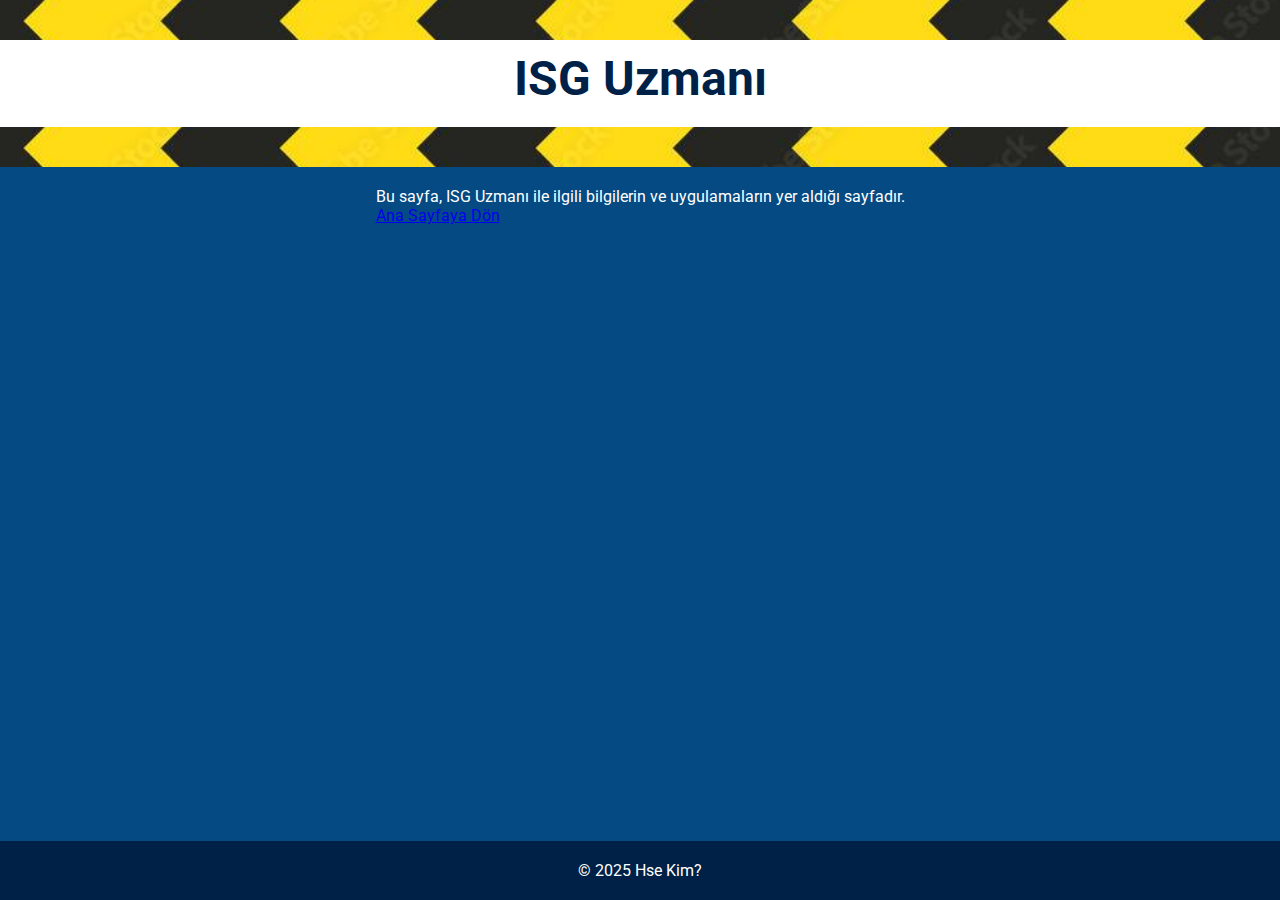
<file: acildurumegitimleri.html>
<!DOCTYPE html>
<html lang="tr">
<head>
  <meta charset="UTF-8">
  <meta name="viewport" content="width=device-width, initial-scale=1">
  <title>ISG Uzmanı - Hse Kim?</title>
  <link rel="stylesheet" href="style.css">
</head>
<body>
  <header>
    <h1>ISG Uzmanı</h1>
  </header>
  
  <main>
    <section class="content">
      <p>Bu sayfa, ISG Uzmanı ile ilgili bilgilerin ve uygulamaların yer aldığı sayfadır.</p>
      <p><a href="index.html">Ana Sayfaya Dön</a></p>
    </section>
  </main>
  
  <footer>
    <p>&copy; 2025 Hse Kim?</p>
  </footer>
</body>
</html>
</file>
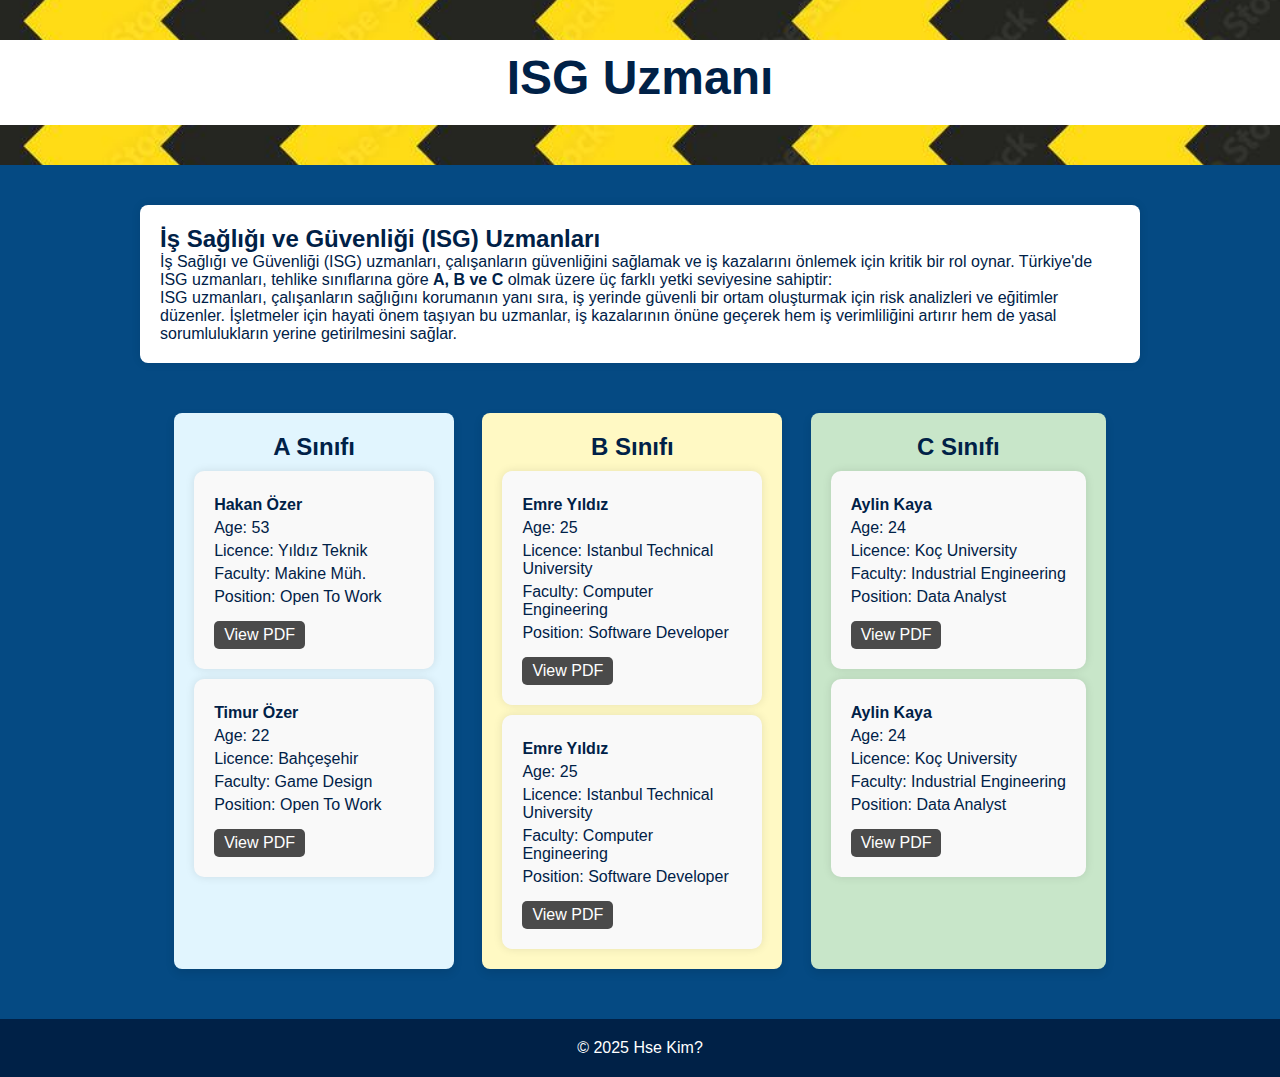
<file: isguzmani.html>
<!DOCTYPE html>
<html lang="tr">
<head>
  <meta charset="UTF-8">
  <meta name="viewport" content="width=device-width, initial-scale=1">
  <title>ISG Uzmanı - Hse Kim?</title>
  <style>
    /* Renk Değişkenleri */
    :root {
      --turuncu: #4a4a4a; /* Ana turuncu */
      --koyuturuncu: #054a83;
      --turuncu-hover: #002147; /* Hover için daha koyu turuncu */
      --beyaz: #ffffff; /* Beyaz */
      --koyu-mavi: #002147; /* Koyu mavi */
      --gri: #e6e6e6; /* Gri */
      --acik-gri: #f5f5f5; /* Açık gri */
      --siyah: #333; /* Siyah */
    }

    /* Temel stil ayarları */
    * {
      box-sizing: border-box;
      margin: 0;
      padding: 0;
    }

    html, body {
      height: 100%;
      display: flex;
      flex-direction: column;
      font-family: 'Roboto', sans-serif;
      background-color: var(--gri);
      color: var(--koyu-mavi);
    }

    /* Header kısmındaki stil */
    header {
      text-align: center;
      padding: 50px 0;
      position: relative;
      background-color: var(--beyaz);
      z-index: 1;
      display: flex;
      flex-direction: column;
      align-items: center;
      justify-content: center;
    }

    header .logo {
      width: 50px;
      height: auto;
      margin-bottom: 20px;
    }

    header h1 {
      font-size: 3em;
      margin-bottom: 10px;
      color: var(--koyu-mavi);
    }

    header h2 {
      font-size: 1.5em;
      color: var(--koyu-mavi);
    }

    /* Şeritler - Header Üst ve Alt */
    header::before, 
    header::after {
      content: "";
      position: absolute;
      left: 0;
      width: 100%;
      height: 40px;
      background-image: url('images/mainbackground.jpg');
      background-size: cover;
      background-position: center;
      z-index: -1;
    }

    header::before {
      top: 0px;
    }

    header::after {
      bottom: 0px;
    }

    /* Main İçeriği */
    main {
      background-color: var(--koyuturuncu);
      flex: 1;
      display: flex;
      flex-direction: column;
      justify-content: flex-start;
      align-items: center;
      padding: 20px;
      color: var(--koyu-mavi);
    }

    /* ISG Bilgisi */
    .isg-info {
      background-color: var(--beyaz);
      padding: 20px;
      border-radius: 8px;
      box-shadow: 0 0 10px rgba(0, 0, 0, 0.1);
      margin: 20px 0;
      width: 100%;
      max-width: 1000px;
    }

    .isg-info h2, .isg-info p {
      color: var(--koyu-mavi); /* Metin rengini koyu mavi yaptık */
    }

    /* CV Bölümü */
    .cv-section {
      display: flex;
      flex-direction: row;
      justify-content: space-around;
      flex-wrap: wrap;
      padding: 20px;
      width: 100%;
      max-width: 1000px;
    }

    /* CV Kategorileri */
    .cv-category {
      display: flex;
      flex-direction: column;
      align-items: center;
      min-width: 280px;
      max-width: 300px;
      margin: 10px;
      padding: 20px;
      border-radius: 8px;
      box-shadow: 0 4px 10px rgba(0, 0, 0, 0.1);
    }

    .a-class {
      background-color: #e1f5fe;
    }

    .b-class {
      background-color: #fff9c4;
    }

    .c-class {
      background-color: #c8e6c9;
    }

    /* Profil Baloncukları */
    .cv-bubble {
      background-color: #f9f9f9;
      padding: 20px;
      border-radius: 10px;
      box-shadow: 0 0 10px rgba(0, 0, 0, 0.1);
      margin-top: 10px;
      text-align: left;
      width: 100%;
    }

    .cv-bubble p {
      margin: 5px 0;
    }

    /* PDF Görüntüleme Bağlantısı */
    .view-pdf {
      display: inline-block;
      margin-top: 10px;
      padding: 5px 10px;
      background-color: var(--turuncu);
      color: var(--beyaz);
      text-decoration: none;
      border-radius: 5px;
    }

    .view-pdf:hover {
      background-color: var(--turuncu-hover);
    }

    /* Footer */
    footer {
      text-align: center;
      padding: 20px;
      background-color: var(--koyu-mavi);
      color: var(--beyaz);
      width: 100%;
      position: relative;
    }
  </style>
</head>
<body>
  <header>
    <h1>ISG Uzmanı</h1>
  </header>
  
  <main>
    <section class="isg-info">
      <h2>İş Sağlığı ve Güvenliği (ISG) Uzmanları</h2>
      <p>
        İş Sağlığı ve Güvenliği (ISG) uzmanları, çalışanların güvenliğini sağlamak ve iş kazalarını önlemek için kritik bir rol oynar. 
        Türkiye'de ISG uzmanları, tehlike sınıflarına göre <strong>A, B ve C</strong> olmak üzere üç farklı yetki seviyesine sahiptir:
      </p>
      <p>
        ISG uzmanları, çalışanların sağlığını korumanın yanı sıra, iş yerinde güvenli bir ortam oluşturmak için risk analizleri ve eğitimler düzenler. 
        İşletmeler için hayati önem taşıyan bu uzmanlar, iş kazalarının önüne geçerek hem iş verimliliğini artırır hem de yasal sorumlulukların yerine getirilmesini sağlar.
      </p>
    </section>

    <section class="cv-section">
      <!-- A Sınıfı -->
      <div class="cv-category a-class">
        <h2>A Sınıfı</h2>
        <div class="cv-bubble">
          <p><strong>Hakan Özer</strong></p>
          <p>Age: 53</p>
          <p>Licence: Yıldız Teknik</p>
          <p>Faculty: Makine Müh.</p>
          <p>Position: Open To Work</p>
          <a href="pdfs/hakan_ozer.pdf" target="_blank" class="view-pdf">View PDF</a>
        </div>
        <div class="cv-bubble">
          <p><strong>Timur Özer</strong></p>
          <p>Age: 22</p>
          <p>Licence: Bahçeşehir</p>
          <p>Faculty: Game Design</p>
          <p>Position: Open To Work</p>
          <a href="pdfs/timur_ozer.pdf" target="_blank" class="view-pdf">View PDF</a>
        </div>
      </div>

      <!-- B Sınıfı -->
      <div class="cv-category b-class">
        <h2>B Sınıfı</h2>
        <div class="cv-bubble">
          <p><strong>Emre Yıldız</strong></p>
          <p>Age: 25</p>
          <p>Licence: Istanbul Technical University</p>
          <p>Faculty: Computer Engineering</p>
          <p>Position: Software Developer</p>
          <a href="pdfs/emre_yildiz.pdf" target="_blank" class="view-pdf">View PDF</a>
        </div>
       <div class="cv-bubble">
          <p><strong>Emre Yıldız</strong></p>
          <p>Age: 25</p>
          <p>Licence: Istanbul Technical University</p>
          <p>Faculty: Computer Engineering</p>
          <p>Position: Software Developer</p>
          <a href="pdfs/emre_yildiz.pdf" target="_blank" class="view-pdf">View PDF</a>
        </div>
      </div>

      <!-- C Sınıfı -->
      <div class="cv-category c-class">
        <h2>C Sınıfı</h2>
        <div class="cv-bubble">
          <p><strong>Aylin Kaya</strong></p>
          <p>Age: 24</p>
          <p>Licence: Koç University</p>
          <p>Faculty: Industrial Engineering</p>
          <p>Position: Data Analyst</p>
          <a href="pdfs/aylin_kaya.pdf" target="_blank" class="view-pdf">View PDF</a>
        </div>
        <div class="cv-bubble">
          <p><strong>Aylin Kaya</strong></p>
          <p>Age: 24</p>
          <p>Licence: Koç University</p>
          <p>Faculty: Industrial Engineering</p>
          <p>Position: Data Analyst</p>
          <a href="pdfs/aylin_kaya.pdf" target="_blank" class="view-pdf">View PDF</a>
        </div>
      </div>
    </section>
  </main>

  <footer>
    <p>&copy; 2025 Hse Kim?</p>
  </footer>
</body>
</html>
</file>
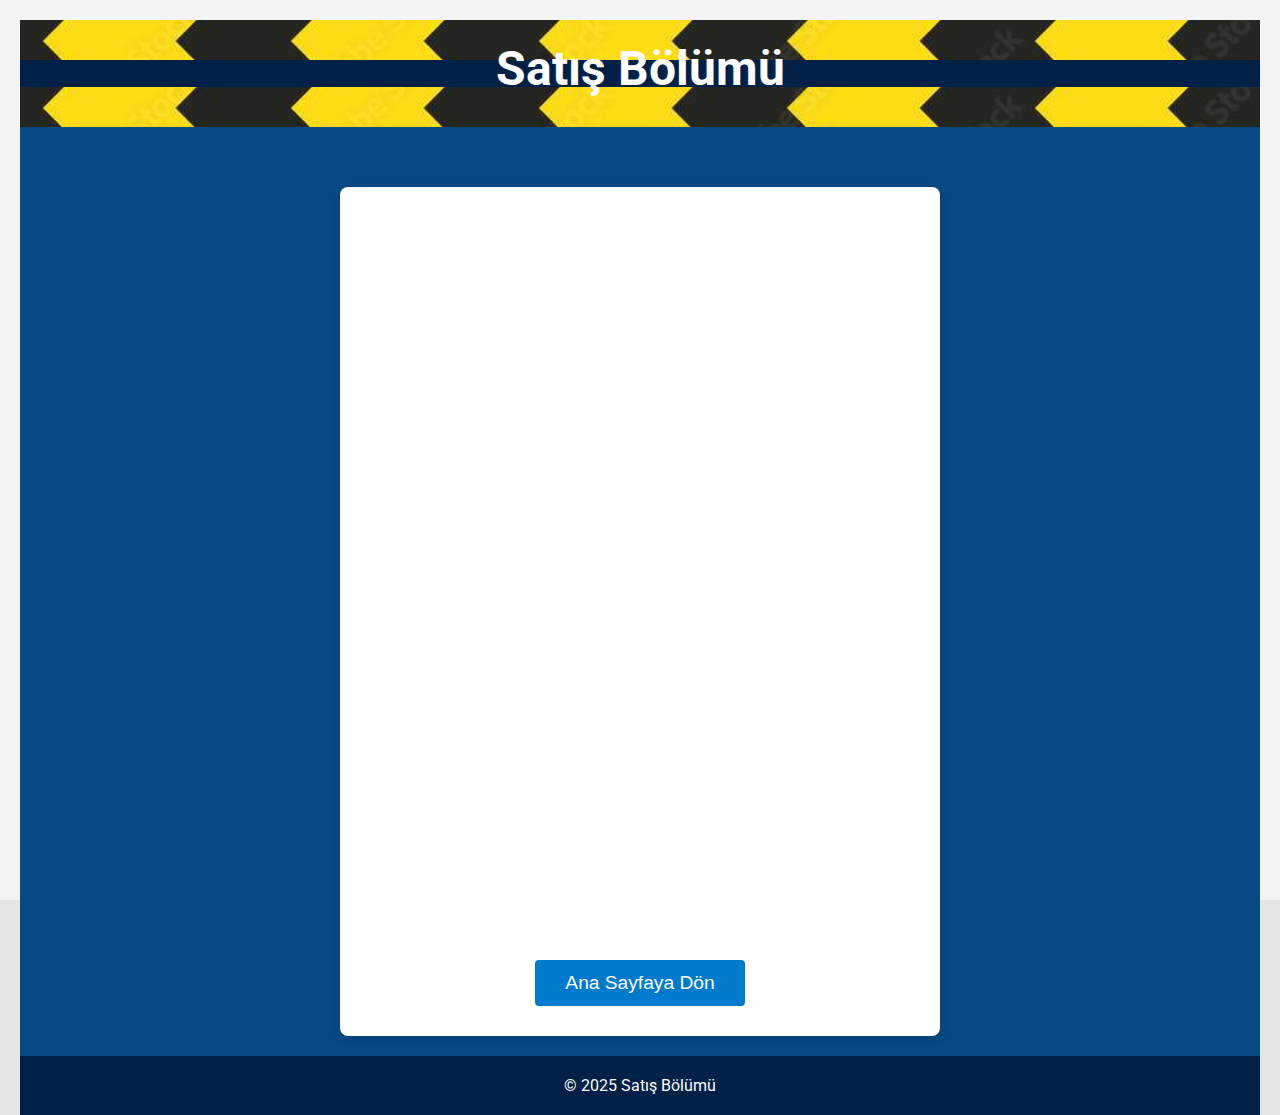
<file: sales.html>
<!DOCTYPE html>
<html lang="tr">
<head>
  <meta charset="UTF-8">
  <meta name="viewport" content="width=device-width, initial-scale=1">
  <title>Satış Bölümü - Ürün Siparişi</title>
  <link rel="stylesheet" href="style.css">
  <style>
    /* Genel stil ayarları */
    body {
      font-family: 'Roboto', sans-serif;
      background-color: #f4f4f4;
      color: #333;
      display: flex;
      flex-direction: column;
      align-items: center;
      padding: 20px;
      min-height: 100vh;
    }
    header, footer {
      width: 100%;
      text-align: center;
      padding: 20px;
      background-color: #002147;
      color: #fff;
    }
   header h1 {
      color: #fff; /* Başlık rengini beyaz yapıyoruz */
    }
    main {
      flex: 1;
      display: flex;
      flex-direction: column;
      align-items: center;
      width: 100%;
    }
    .sale-form-container {
      background-color: #fff;
      padding: 30px;
      border-radius: 8px;
      box-shadow: 0 4px 10px rgba(0,0,0,0.1);
      width: 100%;
      max-width: 600px;
      margin-top: 40px;
      text-align: center;
    }
    .sale-form-container h2 {
      font-size: 24px;
      margin-bottom: 20px;
    }
    .iframe-container {
      position: relative;
      width: 100%;
      padding-bottom: 125%; /* 4:3 aspect ratio */
      height: 0;
      overflow: hidden;
      max-width: 640px;
      margin: 0 auto;
    }
    .iframe-container iframe {
      position: absolute;
      top: 0;
      left: 0;
      width: 100%;
      height: 100%;
      border: none;
    }
    .back-button {
      margin-top: 20px;
      padding: 12px 30px;
      background-color: #007acc;
      color: #fff;
      border: none;
      border-radius: 4px;
      cursor: pointer;
      font-size: 1.2em;
      transition: background-color 0.3s ease;
    }
    .back-button:hover {
      background-color: #005fa3;
    }
  </style>
</head>
<body>
  <header>
    <h1>Satış Bölümü</h1>
  </header>

  <main>
    <div class="sale-form-container">
      <h2>Ürün Siparişi</h2>
      
      <!-- Google Forms Embed Kodu -->
      <div class="iframe-container">
        <iframe src="https://docs.google.com/forms/d/e/1FAIpQLSdWc2fEz2WXPe8SkwFD4rfoGHnAy5ACfu3zMkzR0tooF4BtVA/viewform?usp=header" 
                frameborder="0" marginheight="0" marginwidth="0">
          Yükleniyor...
        </iframe>
      </div>
      
      <!-- Ana Sayfaya Geri Dön Butonu -->
      <button class="back-button" onclick="window.location.href='index.html'">Ana Sayfaya Dön</button>

    </div>
  </main>

  <footer>
    <p>&copy; 2025 Satış Bölümü</p>
  </footer>
</body>
</html>
</file>
<file: style.css>
@import url('https://fonts.googleapis.com/css2?family=Roboto:wght@400;700&display=swap');

/* Renk Değişkenleri */
:root {
  --turuncu: #4a4a4a; /* Ana turuncu */
  --koyuturuncu: #054a83;
  --turuncu-hover: #002147; /* Hover için daha koyu turuncu */
  --beyaz: #ffffff; /* Beyaz */
  --koyu-mavi: #002147; /* Koyu mavi */
  --gri: #e6e6e6; /* Gri */
  --acik-gri: #f5f5f5; /* Açık gri */
  --siyah: #333; /* Siyah */
}

/* Temel stil ayarları */
* {
  box-sizing: border-box;
  margin: 0;
  padding: 0;
}

html, body {
  height: 100%; /* Sayfa yüksekliğini tam kullan */
  display: flex;
  flex-direction: column;
  font-family: 'Roboto', sans-serif;
  background-color: var(--gri);
  color: var(--siyah);
}

header {
  text-align: center;
  padding: 50px 0;
  position: relative;
  background-color: var(--beyaz);
  z-index: 1;
  display: flex;
  flex-direction: column; /* Title ve logo alt alta olacak */
  align-items: center; /* Başlıklar ortalanacak */
  justify-content: center;
}

header .logo {
  width: 50px; /* Logo boyutunu ayarlıyoruz */
  height: auto;
  margin-right: 20px; /* Başlıkla aradaki mesafeyi ayarlıyoruz */
}

header h1 {
  font-size: 3em;
  margin-bottom: 10px;
  color: var(--koyu-mavi); /* Başlık rengini koyu mavi yapalım */
}

header h2 {
  font-size: 1.5em;
  color: var(--koyu-mavi); /* Alt başlık rengini koyu mavi yapalım */
}

/* Şeritler - Header Üst ve Alt */
header::before, 
header::after {
  content: "";
  position: absolute;
  left: 0;
  width: 100%;
  height: 40px;
  background-image: url('images/mainbackground.jpg'); /* Arka plan resmi */
  background-size: cover;
  background-position: center;
  z-index: -1; /* Şeritlerin başlığın arkasında olmasını sağlıyoruz */
}

/* Üst şerit */
header::before {
  top: 0px; /* Üst şerit başlığın üstünde olacak */
}

/* Alt şerit */
header::after {
  bottom: 0px; /* Alt şerit başlığın altında olacak */
}

/* Navigation Menü */
nav {
  background-color: var(--koyu-mavi);
}

.menu {
  list-style: none;
  display: flex;
  justify-content: center;
}

.menu > li {
  position: relative;
}

.menu > li > a {
  display: block;
  padding: 15px 20px;
  color: var(--beyaz);
  text-decoration: none;
  font-weight: bold;
}

.menu > li > a:hover {
  background-color: var(--turuncu);
}

/* Dropdown içerik */
.dropdown-content {
  display: none;
  position: absolute;
  top: 100%;
  left: 0;
  background-color: var(--turuncu);
  min-width: 180px;
  border-radius: 0 0 5px 5px;
  z-index: 1000;
}

.dropdown-content li {
  list-style: none;
}

.dropdown-content li a {
  display: block;
  padding: 10px 15px;
  color: var(--beyaz);
  text-decoration: none;
}

.dropdown-content li a:hover {
  background-color: var(--turuncu-hover);
}

.dropdown:hover .dropdown-content {
  display: block;
}

/* Main İçeriği */
main {
  background-color: var(--koyuturuncu); /* Turuncu arka plan */
  flex: 1;
  display: flex;
  flex-direction: column;
  justify-content: flex-start;
  align-items: center;
  padding: 20px;
  color: var(--beyaz); /* Yazı rengi beyaz */
}

/* ISG Bilgisi */
.isg-info {
  background-color: var(--beyaz);
  padding: 20px;
  border-radius: 8px;
  box-shadow: 0 0 10px rgba(0, 0, 0, 0.1);
  margin: 20px 0;
  width: 100%;
  max-width: 1000px;
}

/* CV Bölümü */
.cv-section {
  display: flex;
  flex-direction: row;
  justify-content: space-around;
  flex-wrap: wrap;
  padding: 20px;
  width: 100%;
  max-width: 1000px;
}

.cv-section h2 {
  background-color: var(--acik-gri);
  padding: 10px;
  border-radius: 5px;
  margin-bottom: 10px;
  text-align: center;
}

/* CV Kategorileri */
.cv-category {
  display: flex;
  flex-direction: column;
  align-items: center;
  min-width: 280px;
  max-width: 300px;
  margin: 10px;
  padding: 20px;
  border-radius: 8px;
  box-shadow: 0 4px 10px rgba(0, 0, 0, 0.1);
}

.a-class {
  background-color: #e1f5fe;
}

.b-class {
  background-color: #fff9c4;
}

.c-class {
  background-color: #c8e6c9;
}

/* Profil Baloncukları */
.cv-bubble {
  background-color: #f9f9f9;
  padding: 20px;
  border-radius: 10px;
  box-shadow: 0 0 10px rgba(0, 0, 0, 0.1);
  margin-top: 10px;
  text-align: left;
  width: 100%;
}

.cv-bubble p {
  margin: 5px 0;
}

/* PDF Görüntüleme Bağlantısı */
.view-pdf {
  display: inline-block;
  margin-top: 10px;
  padding: 5px 10px;
  background-color: var(--turuncu);
  color: var(--beyaz);
  text-decoration: none;
  border-radius: 5px;
}

.view-pdf:hover {
  background-color: var(--turuncu-hover);
}

/* Footer */
footer {
  text-align: center;
  padding: 20px;
  background-color: var(--koyu-mavi);
  color: var(--beyaz);
  width: 100%;
  position: relative;
}
</file>
